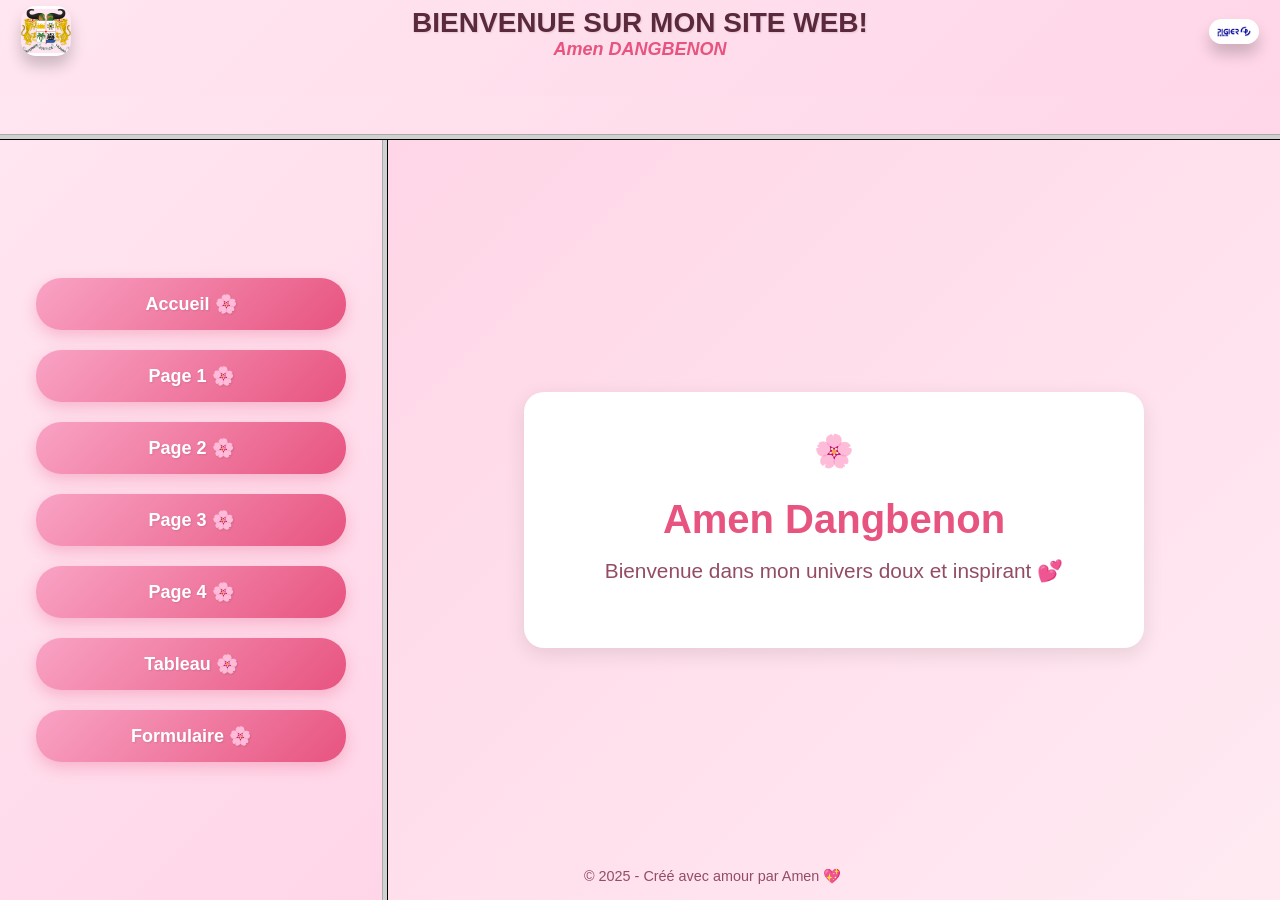
<file: index.html>
<html>
    <head>
        <title>Frames</title>
    </head>
    <frameset rows="15%,85%"> 
        <frame scrolling="no" src="entete.html"> 
        <frameset cols="30%,70%"> 
            <frame src="menu.html"> 
            <frame src="accueil.html" name="fenetreC" id="fenetreC"> 
        </frameset> 
    </frameset>
</html>
</file>
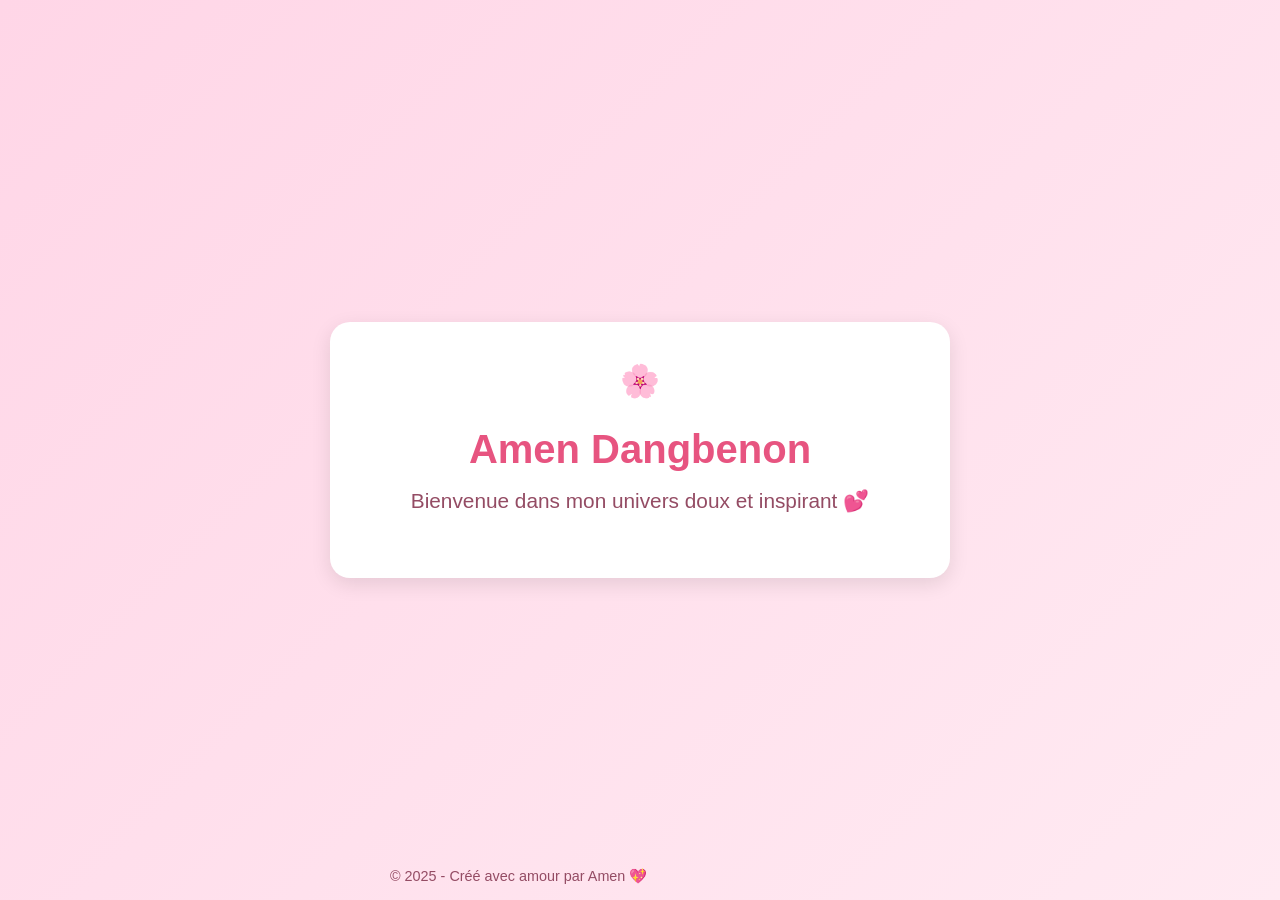
<file: accueil.html>
<!DOCTYPE html>
<html lang="fr">
<head>
    <meta charset="UTF-8">
    <title>Accueil - Amen Dangbenon</title>
    <style>
        /* 🌷 Style général */
        body {
            margin: 0;
            padding: 0;
            background: linear-gradient(135deg, #ffd6e7, #ffeaf2); /* Rose pastel dégradé */
            font-family: 'Poppins', sans-serif;
            color: #5a2a3c;
            height: 100vh;
            display: flex;
            flex-direction: column;
            justify-content: center;
            align-items: center;
        }

        /* 🎀 Conteneur central */
        .container {
            background-color: #fff;
            border-radius: 20px;
            box-shadow: 0 6px 20px rgba(0, 0, 0, 0.1);
            padding: 40px 60px;
            text-align: center;
            width: 85%;
            max-width: 500px;
        }

        /* ✨ Titres */
        h1 {
            font-size: 2.5em;
            margin-bottom: 10px;
            color: #e75480; /* Rose soutenu */
        }

        h2 {
            font-size: 1.3em;
            font-weight: 400;
            color: #944c64;
            margin-bottom: 25px;
        }

        /* 💗 Bouton stylé */
        a {
            text-decoration: none;
        }

        .btn {
            background-color: #e75480;
            color: white;
            padding: 12px 30px;
            border-radius: 30px;
            font-weight: bold;
            letter-spacing: 0.5px;
            transition: 0.3s ease;
            display: inline-block;
        }

        .btn:hover {
            background-color: #c63b67;
            transform: scale(1.05);
        }

        /* 🌸 Détails décoratifs */
        .flower {
            font-size: 2em;
            margin-bottom: 15px;
        }

        footer {
            position: absolute;
            bottom: 15px;
            font-size: 0.9em;
            color: #944c64;
        }
    </style>
</head>
<body>
    <div class="container">
        <div class="flower">🌸</div>
        <h1>Amen Dangbenon</h1>
        <h2>Bienvenue dans mon univers doux et inspirant 💕</h2>
      

    <footer>© 2025 - Créé avec amour par Amen 💖</footer>
</body>
</html>
</file>
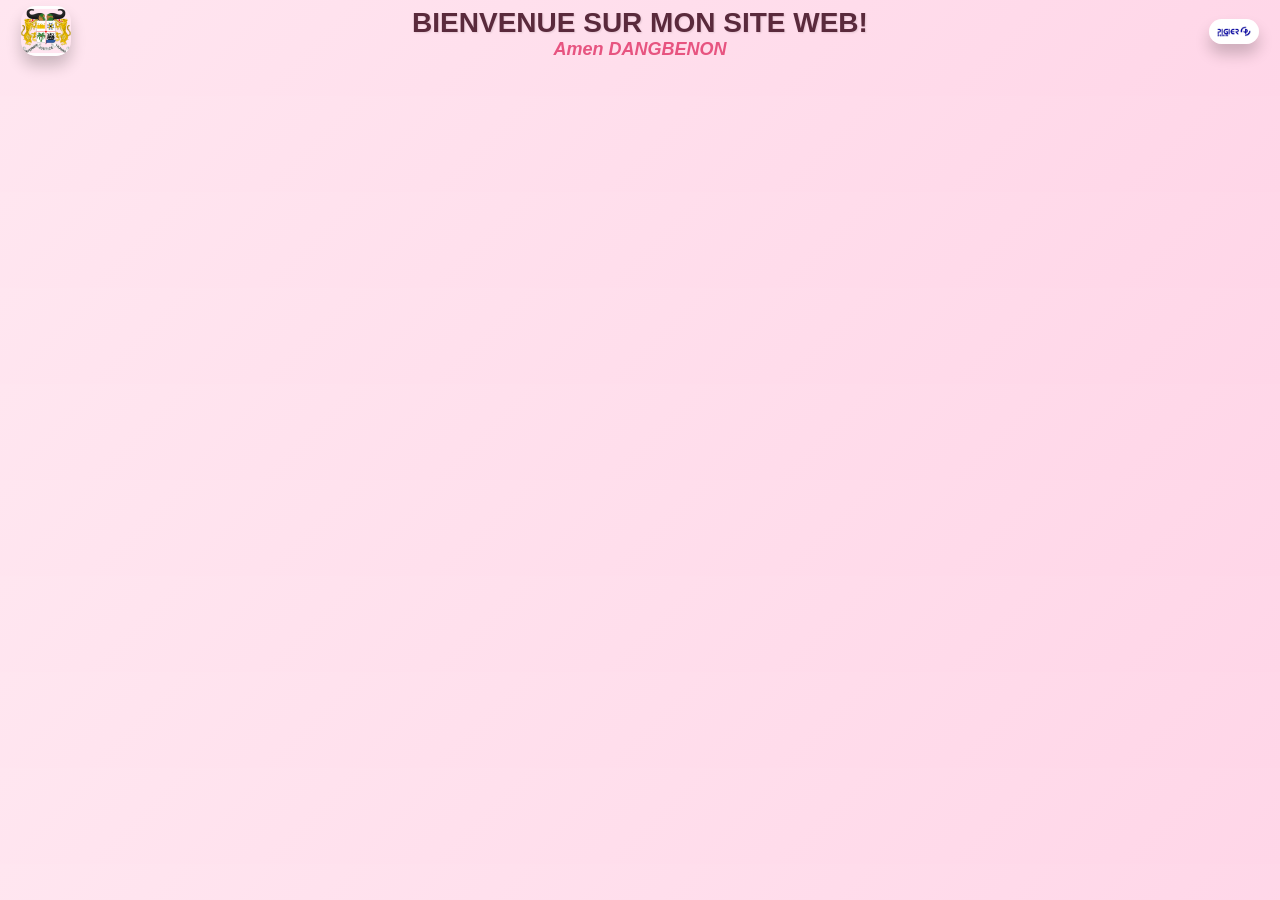
<file: entete.html>
<!DOCTYPE html>
<html lang="fr">
<head>
  <meta charset="UTF-8">
  <meta name="viewport" content="width=device-width, initial-scale=1.0">
  <title>Mon Site Web - Amen DANGBENON</title>
  <style>
    /* === STYLE GLOBAL === */
    body {
      margin: 0;
      padding: 5PX 20PX;
      background: linear-gradient(135deg, #ffe6f0, #ffd6e8); /* fond rose pastel */
      font-family: "Segoe UI", Arial, sans-serif;
      color: #5a2a3c;
    }

    /* === TABLE EN-TÊTE === */
    table {
      width: 100%;
      border-collapse: collapse;
      margin-bottom: 30px;
    }

    td {
      vertical-align: middle;
    }

    /* === IMAGES AVEC EFFET 3D === */
    img {
      border-radius: 15px;
      box-shadow: 0 10px 15px rgba(0,0,0,0.2);
      transition: transform 0.4s ease, box-shadow 0.4s ease;
    }

    img:hover {
      transform: scale(1.08) rotate3d(1,1,0,5deg);
      box-shadow: 0 20px 30px rgba(0,0,0,0.3);
      cursor: pointer;
    }

    /* === TITRE PRINCIPAL === */
    strong {
      font-size: 28px;
      text-shadow: 1px 1px 2px rgba(0,0,0,0.1);
    }

    .nom-bleu a {
      color: #e75480; /* rose vif pour style féminin */
      text-decoration: none;
      font-weight: bold;
      font-size: 18px;
      transition: transform 0.3s, color 0.3s;
    }

    .nom-bleu a:hover {
      color: #c63b67;
      transform: scale(1.1);
    }

    /* === TITRES DES SECTIONS === */
    h2 {
      border-left: 4px solid #c63b67;
      padding-left: 10px;
      margin-top: 30px;
    }

    /* === PARAGRAPHES ET LISTES === */
    p, ul {
      margin-left: 40px;
      line-height: 1.7;
    }

    ul {
      list-style-type: square;
    }

    li {
      margin-bottom: 5px;
    }

    /* === PHOTO CENTRÉE === */
    .photo-centree {
      display: block;
      margin: 20px auto;
      border-radius: 50%;
      border: 4px solid #ffe6f0;
      box-shadow: 0 8px 20px rgba(0,0,0,0.2);
      width: 150px;
      height: 150px;
      object-fit: cover;
      transition: transform 0.4s ease, box-shadow 0.4s ease;
    }

    .photo-centree:hover {
      transform: scale(1.05);
      box-shadow: 0 12px 25px rgba(0,0,0,0.3);
    }

    /* === EMAIL ET LIENS === */
    .email a {
      color: #e75480;
      text-decoration: none;
      font-weight: bold;
      transition: transform 0.3s, color 0.3s;
    }

    .email a:hover {
      color: #c63b67;
      transform: scale(1.1);
    }
  </style>
</head>
<body>

  <!-- === EN-TÊTE AVEC LOGOS ET TITRE === -->
  <header>
    <table>
      <tr>
        <td align="left">
          <a href="https://enseignementsuperieur.gouv.bj/" target="_blank">
            <img src="ministry-of-secondary-education-and-technical-and-vocational-training-benin-180146.jpg" 
                 alt="MESRT" width="50">
          </a>
        </td>

        <td align="center">
          <strong>BIENVENUE SUR MON SITE WEB!</strong><br>
          <em class="nom-bleu"><a href="#extrait">Amen DANGBENON</a></em>
        </td>

        <td align="right">
          <a href="https://www.pigier-benin.com" target="_blank">
            <img src="pigier-benin.png" alt="Pigier Benin" width="50">
          </a>
        </td>
      </tr>
    </table>

    <!-- Photo centrée style féminin -->
    </header>

</body>
</html>
</file>
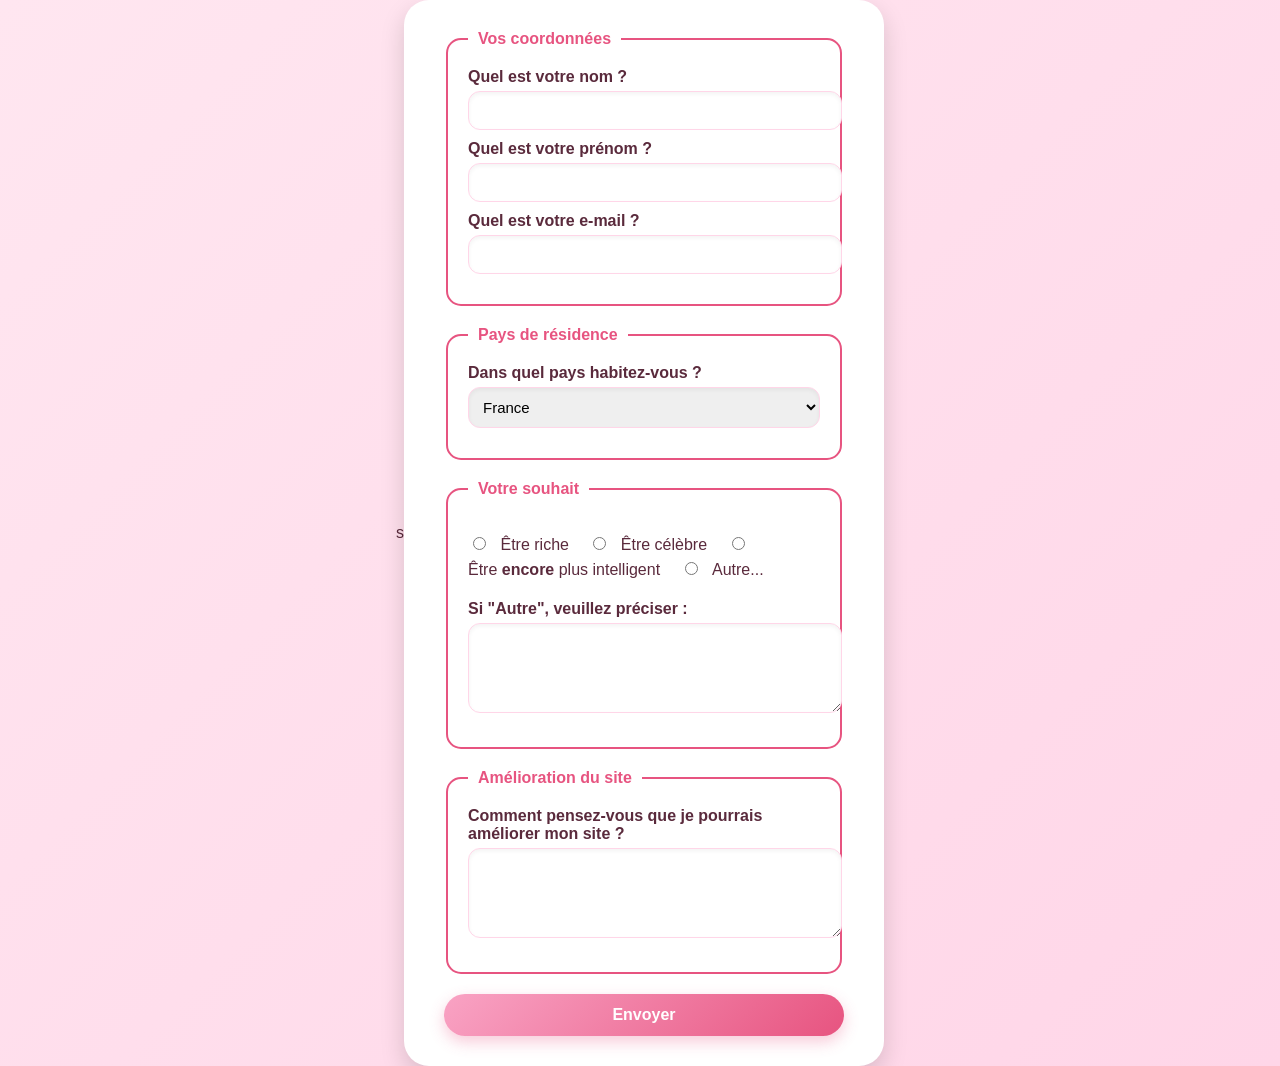
<file: formulaire.html>
<!DOCTYPE html>
<html lang="fr">
<head>
  <meta charset="UTF-8">
  <title>Formulaire - Amen Dangbenon</title>
  <style>
    /* === STYLE GLOBAL === */
    body {
      margin: 0;
      padding: 0;
      background: linear-gradient(135deg, #ffe6f0, #ffd6e8); /* fond rose pastel */
      font-family: 'Poppins', sans-serif;
      color: #5a2a3c;
      display: flex;
      justify-content: center;
      align-items: center;
      min-height: 100vh;
    }

    /* === FORMULAIRE === */
    form {
      background-color: white;
      padding: 30px 40px;
      border-radius: 25px;
      box-shadow: 0 10px 25px rgba(0,0,0,0.15);
      width: 400px;
      display: flex;
      flex-direction: column;
      gap: 20px;
    }

    fieldset {
      border: 2px solid #e75480;
      border-radius: 15px;
      padding: 20px;
    }

    legend {
      font-weight: bold;
      color: #e75480;
      padding: 0 10px;
    }

    label {
      display: block;
      margin-bottom: 5px;
      font-weight: 600;
    }

    input[type="text"], select, textarea {
      width: 100%;
      padding: 10px;
      margin-bottom: 10px;
      border-radius: 12px;
      border: 1px solid #ffd6e8;
      box-shadow: inset 0 2px 4px rgba(0,0,0,0.05);
      font-family: 'Poppins', sans-serif;
      font-size: 15px;
    }

    textarea {
      resize: vertical;
    }

    input[type="radio"] {
      margin-right: 10px;
    }

    .radio-group label {
      display: inline-block;
      margin-right: 15px;
      font-weight: 500;
    }

    /* === BOUTON SUBMIT === */
    input[type="submit"] {
      background: linear-gradient(135deg, #f9a3c4, #e75480);
      color: white;
      font-weight: 700;
      font-size: 16px;
      padding: 12px;
      border: none;
      border-radius: 25px;
      cursor: pointer;
      transition: all 0.3s ease;
      box-shadow: 0 6px 15px rgba(231, 84, 128, 0.3);
    }

    input[type="submit"]:hover {
      background: linear-gradient(135deg, #e75480, #c63b67);
      transform: translateY(-3px);
      box-shadow: 0 8px 18px rgba(198, 59, 103, 0.4);
    }

    input[type="submit"]:active {
      transform: scale(0.97);
      box-shadow: 0 4px 10px rgba(198, 59, 103, 0.3);
    }
  </style>
</head>
<body>
   s

  <form method="post" action="traitement.php">

    <fieldset>
      <legend>Vos coordonnées</legend>
      <label for="nom">Quel est votre nom ?</label>
      <input type="text" name="nom" id="nom" />

      <label for="prenom">Quel est votre prénom ?</label>
      <input type="text" name="prenom" id="prenom" />

      <label for="email">Quel est votre e-mail ?</label>
      <input type="text" name="email" id="email" />
    </fieldset>

    <fieldset>
      <legend>Pays de résidence</legend>
      <label for="pays">Dans quel pays habitez-vous ?</label>
      <select name="pays" id="pays">
        <option value="france">France</option>
        <option value="espagne">Espagne</option>
        <option value="italie">Italie</option>
        <option value="royaume-uni">Royaume-Uni</option>
        <option value="canada">Canada</option>
        <option value="etats-unis">Etats-Unis</option>
        <option value="chine">Chine</option>
        <option value="japon">Japon</option>
      </select>
    </fieldset>

    <fieldset>
      <legend>Votre souhait</legend>
      <p class="radio-group">
        <input type="radio" name="souhait" value="riche" id="riche" />
        <label for="riche">Être riche</label>

        <input type="radio" name="souhait" value="celebre" id="celebre" />
        <label for="celebre">Être célèbre</label>

        <input type="radio" name="souhait" value="intelligent" id="intelligent" />
        <label for="intelligent">Être <strong>encore</strong> plus intelligent</label>

        <input type="radio" name="souhait" value="autre" id="autre" />
        <label for="autre">Autre...</label>
      </p>

      <label for="precisions">Si "Autre", veuillez préciser :</label>
      <textarea name="precisions" id="precisions" rows="4"></textarea>
    </fieldset>

    <fieldset>
      <legend>Amélioration du site</legend>
      <label for="ameliorer">Comment pensez-vous que je pourrais améliorer mon site ?</label>
      <textarea name="ameliorer" id="ameliorer" rows="4"></textarea>
    </fieldset>

    <input type="submit" value="Envoyer" />

  </form>

</body>
</html>
</file>
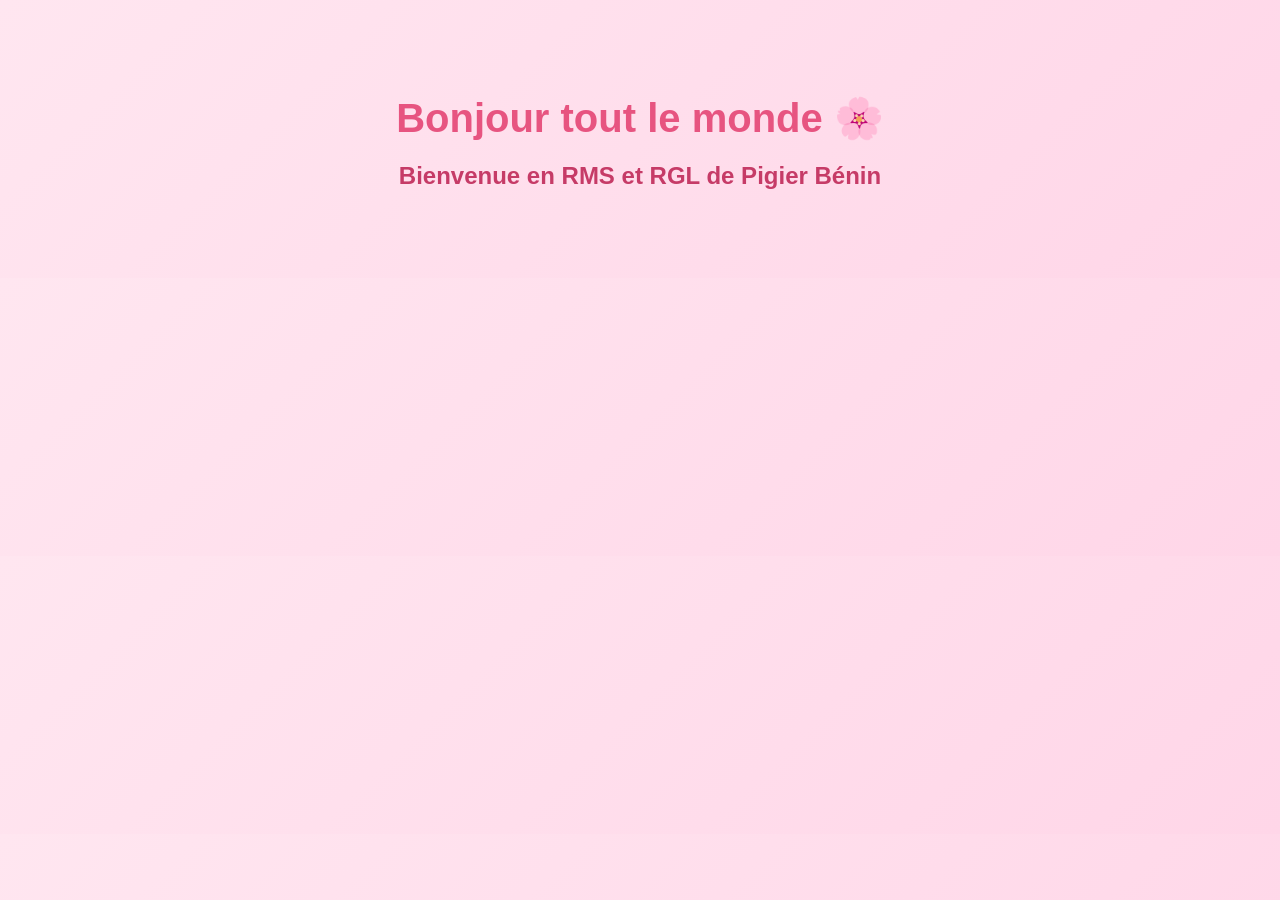
<file: page1.html>
<!DOCTYPE html>
<html lang="fr">
<head>
    <meta charset="UTF-8">
    <title>Mon site</title>
    <style>
        /* === STYLE GLOBAL === */
        body {
            background: linear-gradient(135deg, #ffe6f0, #ffd6e8);
            font-family: "Poppins", sans-serif;
            color: #5a2a3c;
            text-align: center;
            padding: 60px;
        }

        /* === TITRE === */
        h1 {
            color: #e75480;
            font-size: 2.5em;
            margin-bottom: 10px;
        }

        /* === SOUS-TITRE === */
        h2 {
            color: #c63b67;
            font-size: 1.5em;
            margin-bottom: 20px;
        }

        /* === PARAGRAPHE === */
        p {
            background-color: white;
            display: inline-block;
            padding: 15px 25px;
            border-radius: 20px;
            box-shadow: 0 5px 15px rgba(0,0,0,0.1);
            line-height: 1.6;
        }
    </style>
</head>

<body>

    <h1><strong>Bonjour tout le monde 🌸</strong></h1>

    <!-- Message de bienvenue -->
    <h2>Bienvenue en RMS et RGL de Pigier Bénin</h2>

   

</body>
</html>
</file>
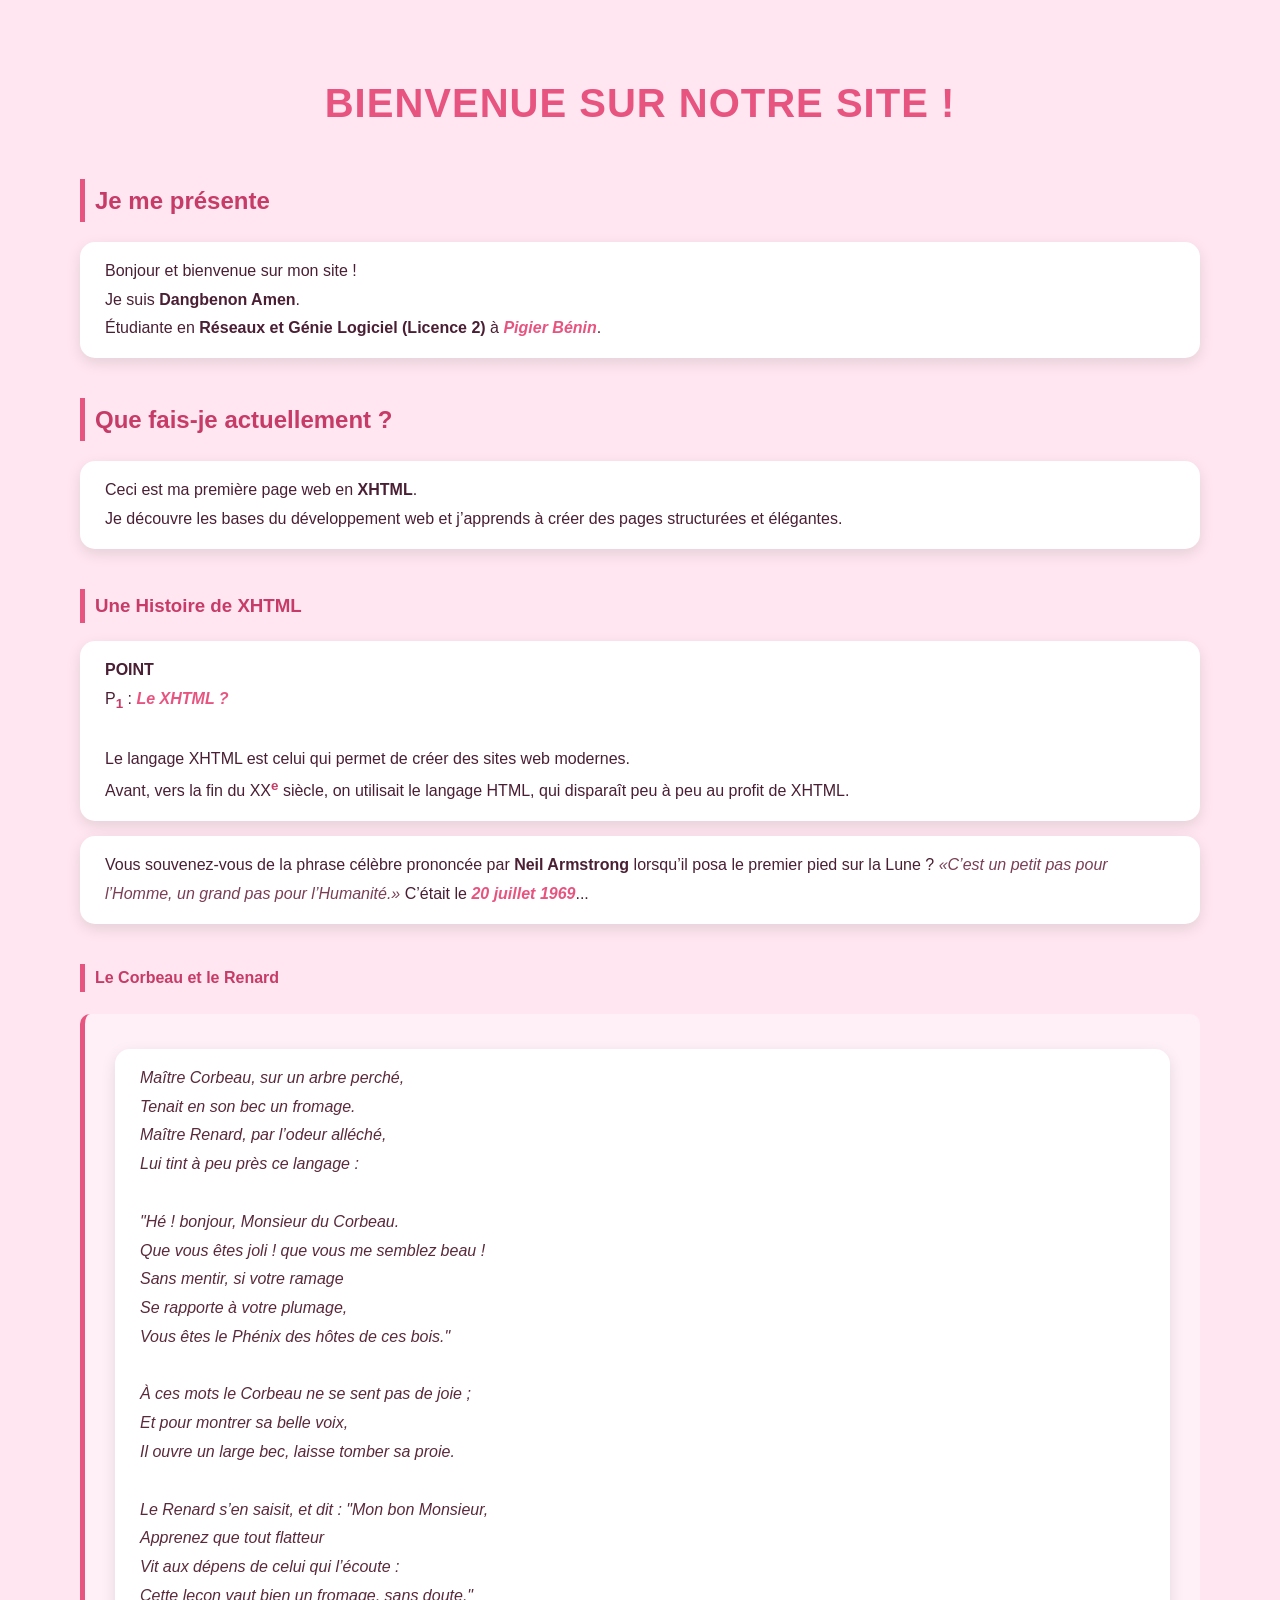
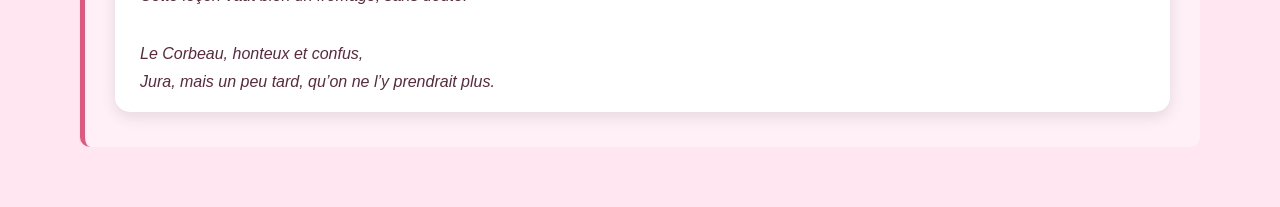
<file: page2.html>
<!DOCTYPE html>
<html lang="fr">
<head>
  <meta charset="UTF-8">
  <title>Bienvenue sur notre site !</title>
  <style>
    /* === STYLE GLOBAL === */
    body {
      background-color: #ffe6f0; /* rose pastel plus marqué */
      font-family: "Poppins", sans-serif;
      color: #4a1f33;
      margin: 0;
      padding: 40px 80px;
      line-height: 1.8;
    }

    /* === TITRES === */
    h1 {
      color: #e75480;
      text-align: center;
      font-size: 2.5em;
      text-transform: uppercase;
      margin-bottom: 20px;
      letter-spacing: 1px;
    }

    h2, h3, h4 {
      color: #c63b67;
      margin-top: 40px;
      border-left: 5px solid #e75480;
      padding-left: 10px;
    }

    /* === PARAGRAPHES === */
    p {
      background-color: #ffffff;
      padding: 15px 25px;
      border-radius: 15px;
      box-shadow: 0 5px 15px rgba(0,0,0,0.1);
      margin: 15px 0;
    }

    em {
      color: #e75480;
      font-style: italic;
      font-weight: 600;
    }

    q {
      color: #7a3e56;
      font-style: italic;
    }

    /* === CITATION === */
    blockquote {
      background-color: #fff0f7;
      border-left: 5px solid #e75480;
      margin: 20px 0;
      padding: 20px 30px;
      border-radius: 10px;
      font-style: italic;
      color: #5a2a3c;
    }

    /* === PETIT DÉTAIL TYPOGRAPHIQUE === */
    sub, sup {
      color: #c63b67;
      font-weight: bold;
    }
  </style>
</head>

<body>

  <h1>BIENVENUE SUR NOTRE SITE !</h1>

  <h2>Je me présente</h2>
  <p>
    Bonjour et bienvenue sur mon site !<br>
    Je suis <strong>Dangbenon Amen</strong>.<br>
    Étudiante en <strong>Réseaux et Génie Logiciel (Licence 2)</strong> à <em>Pigier Bénin</em>.
  </p>

  <h2>Que fais-je actuellement ?</h2>
  <p>
    Ceci est ma première page web en <strong>XHTML</strong>.<br>
    Je découvre les bases du développement web et j’apprends à créer des pages structurées et élégantes.
  </p>

  <h3>Une Histoire de XHTML</h3>
  <p>
    <strong>POINT</strong><br>
    P<sub>1</sub> : <em>Le XHTML ?</em><br><br>
    Le langage XHTML est celui qui permet de créer des sites web modernes.<br>
    Avant, vers la fin du XX<sup>e</sup> siècle, on utilisait le langage HTML, 
    qui disparaît peu à peu au profit de XHTML.
  </p>

  <p>
    Vous souvenez-vous de la phrase célèbre prononcée par <strong>Neil Armstrong</strong> 
    lorsqu’il posa le premier pied sur la Lune ?  
    <q>C’est un petit pas pour l’Homme, un grand pas pour l’Humanité.</q>  
    C’était le <em>20 juillet 1969</em>...
  </p>

  <h4>Le Corbeau et le Renard</h4>


  <blockquote>
    <p>
      Maître Corbeau, sur un arbre perché,<br>
      Tenait en son bec un fromage.<br>
      Maître Renard, par l’odeur alléché,<br>
      Lui tint à peu près ce langage :<br><br>
      "Hé ! bonjour, Monsieur du Corbeau.<br>
      Que vous êtes joli ! que vous me semblez beau !<br>
      Sans mentir, si votre ramage<br>
      Se rapporte à votre plumage,<br>
      Vous êtes le Phénix des hôtes de ces bois."<br><br>
      À ces mots le Corbeau ne se sent pas de joie ;<br>
      Et pour montrer sa belle voix,<br>
      Il ouvre un large bec, laisse tomber sa proie.<br><br>
      Le Renard s’en saisit, et dit : "Mon bon Monsieur,<br>
      Apprenez que tout flatteur<br>
      Vit aux dépens de celui qui l’écoute :<br>
      Cette leçon vaut bien un fromage, sans doute."<br><br>
      Le Corbeau, honteux et confus,<br>
      Jura, mais un peu tard, qu’on ne l’y prendrait plus.
    </p>
  </blockquote>

</body>
</html>
</file>
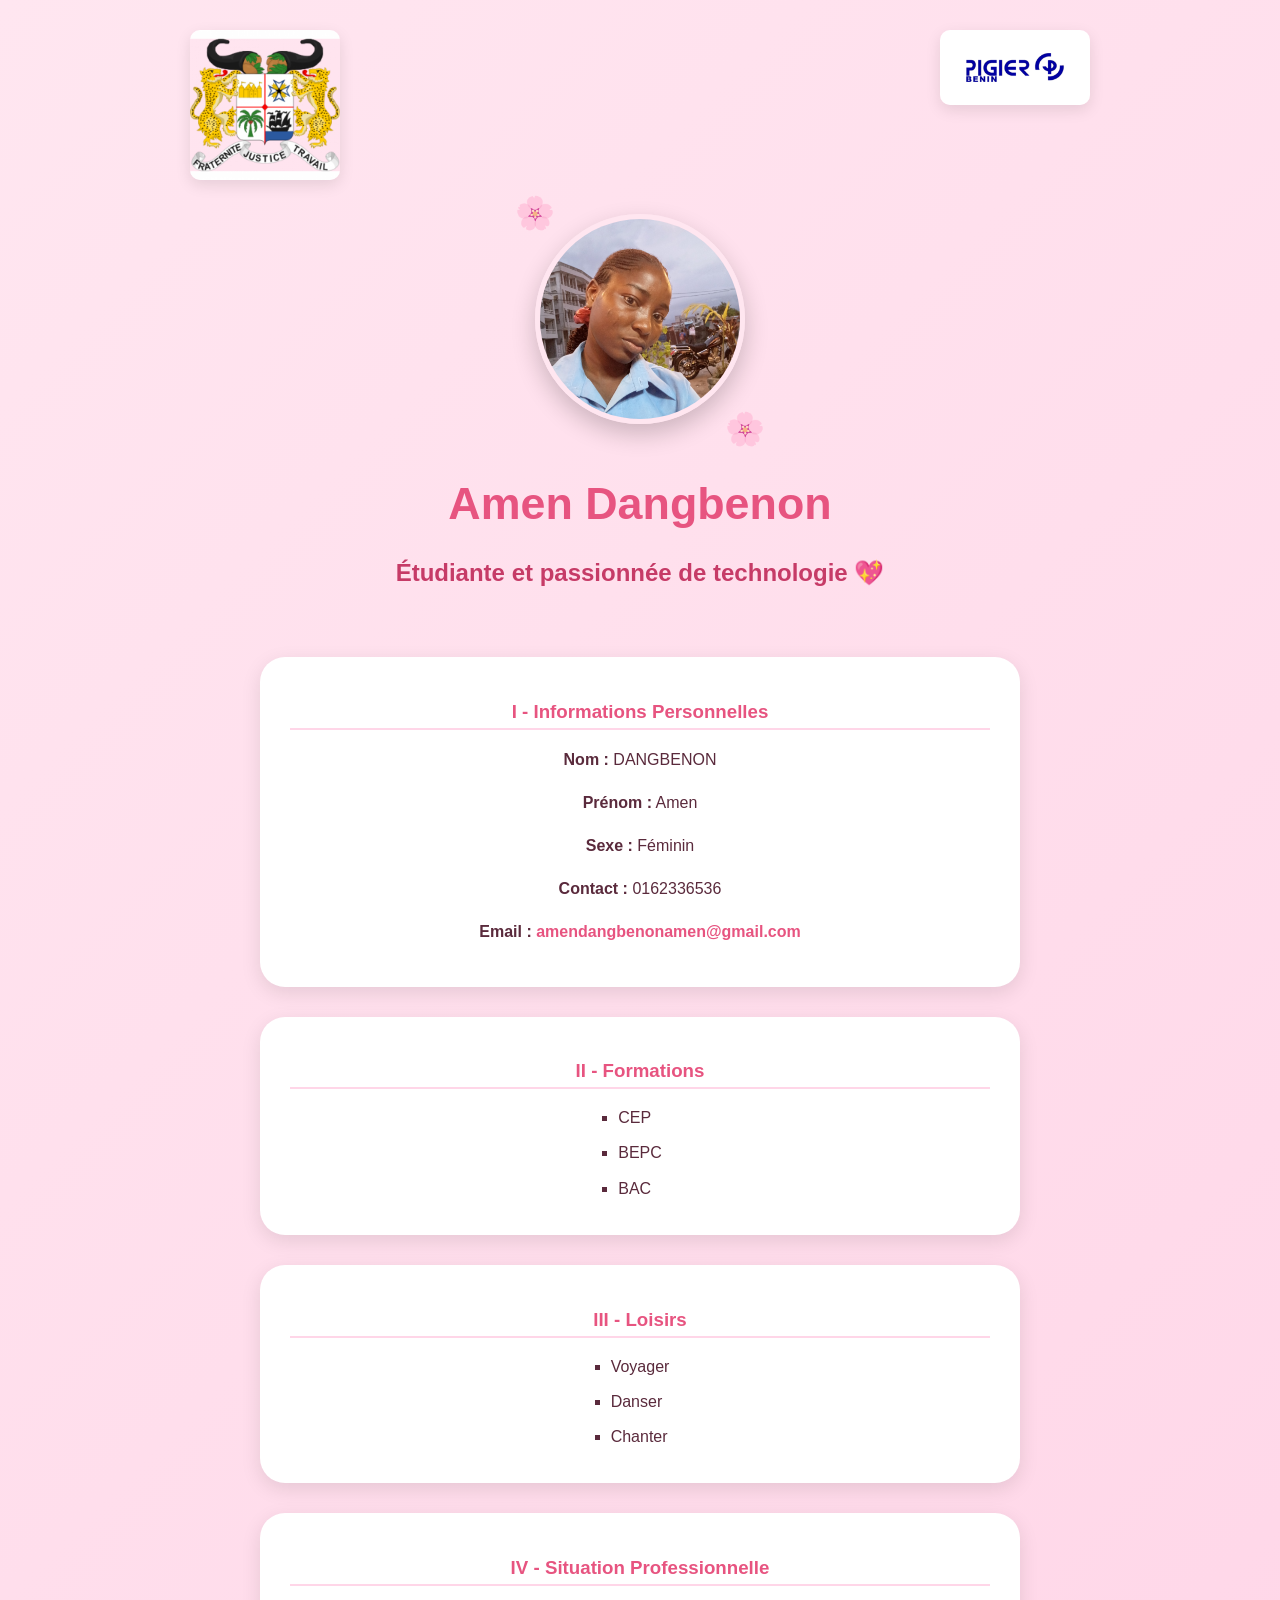
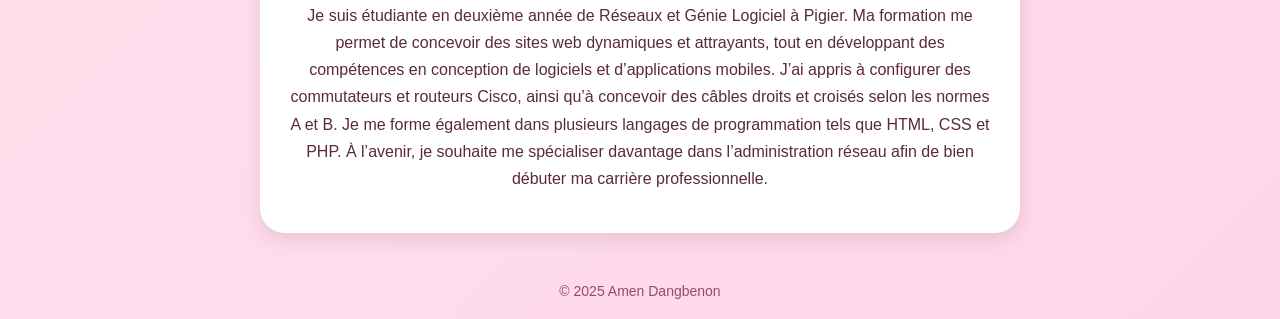
<file: page3.html>
<!DOCTYPE html>
<html lang="fr">
<head>
  <meta charset="UTF-8">
  <title>Bienvenue - Amen Dangbenon</title>
  <style>
    /* === STYLE GLOBAL === */
    body {
      margin: 0;
      padding: 0;
      background: linear-gradient(135deg, #ffe6f0, #ffd6e8);
      font-family: 'Poppins', sans-serif;
      color: #5a2a3c;
      display: flex;
      flex-direction: column;
      align-items: center;
    }

    /* === HEADER === */
    header {
      width: 100%;
      max-width: 900px;
      padding: 30px 20px;
      display: flex;
      flex-direction: column;
      align-items: center;
    }

    .logos {
      display: flex;
      justify-content: space-between;
      width: 100%;
      margin-bottom: 30px;
    }

    .logos img {
      width: 150px;
      border-radius: 10px;
      box-shadow: 0 5px 15px rgba(0,0,0,0.1);
      transition: transform 0.3s ease;
    }

    .logos img:hover {
      transform: scale(1.05);
      box-shadow: 0 8px 20px rgba(0,0,0,0.2);
    }

    /* Photo avec touche féminine */
    .photo-container {
      position: relative;
      display: inline-block;
      margin-bottom: 20px;
    }

    .photo-container::before {
      content: "🌸";
      position: absolute;
      top: -20px;
      left: -20px;
      font-size: 2em;
      opacity: 0.7;
    }

    .photo-container::after {
      content: "🌸";
      position: absolute;
      bottom: -20px;
      right: -20px;
      font-size: 2em;
      opacity: 0.7;
    }

    .photo {
      width: 200px;
      height: 200px;
      object-fit: cover;
      border-radius: 50%;
      border: 5px solid #ffe6f0;
      box-shadow: 0 10px 25px rgba(0,0,0,0.2);
      transition: transform 0.4s ease, box-shadow 0.4s ease;
    }

    .photo:hover {
      transform: scale(1.05);
      box-shadow: 0 15px 30px rgba(0,0,0,0.3);
    }

    h1 {
      font-size: 2.8em;
      margin-bottom: 10px;
      color: #e75480;
    }

    h2 {
      font-size: 1.5em;
      color: #c63b67;
      margin-bottom: 40px;
    }

    main {
      max-width: 700px;
      display: flex;
      flex-direction: column;
      align-items: center;
      width: 100%;
      padding: 0 20px;
    }

    .section {
      background-color: white;
      border-radius: 25px;
      box-shadow: 0 6px 20px rgba(0,0,0,0.1);
      padding: 25px 30px;
      margin-bottom: 30px;
      width: 100%;
      text-align: center;
      transition: transform 0.3s ease, box-shadow 0.3s ease;
    }

    .section:hover {
      transform: translateY(-5px);
      box-shadow: 0 12px 25px rgba(0,0,0,0.2);
    }

    .section h3 {
      color: #e75480;
      margin-bottom: 15px;
      border-bottom: 2px solid #ffd6e8;
      padding-bottom: 5px;
    }

    p, ul {
      line-height: 1.7;
    }

    ul {
      list-style-type: square;
      padding-left: 0;
      margin: 0 auto;
      display: inline-block;
      text-align: left;
    }

    li {
      margin-bottom: 8px;
    }

    .email a {
      color: #e75480;
      text-decoration: none;
      font-weight: bold;
      transition: transform 0.3s, color 0.3s;
    }

    .email a:hover {
      color: #c63b67;
      transform: scale(1.1);
    }

    footer {
      text-align: center;
      color: #944c64;
      padding: 20px;
      font-size: 14px;
    }
  </style>
</head>

<body>

  <!-- === HEADER === -->
  <header>
    <div class="logos">
      <a href="https://enseignementsuperieur.gouv.bj/" target="_blank">
        <img src="ministry-of-secondary-education-and-technical-and-vocational-training-benin-180146.jpg" alt="MESRT">
      </a>
      <a href="https://www.pigier-benin.com" target="_blank">
        <img src="pigier-benin.png" alt="Pigier Benin">
      </a>
    </div>

    <div class="photo-container">
     <a href="#extrait"><img src="./photo.jpg" alt="Amen Dangbenon" class="photo"></a> 
    </div>
    <h1>Amen Dangbenon</h1>
    <h2>Étudiante et passionnée de technologie 💖</h2>
  </header>

  <!-- === MAIN CONTENT === -->
  <main>
    <!-- Informations personnelles -->
    <div class="section">
      <h3>I - Informations Personnelles</h3>
      <p><strong>Nom :</strong> DANGBENON</p>
      <p><strong>Prénom :</strong> Amen</p>
      <p><strong>Sexe :</strong> Féminin</p>
      <p><strong>Contact :</strong> 0162336536</p>
      <p><strong>Email :</strong> <span class="email"><a href="mailto:amendangbenonamen@gmail.com">amendangbenonamen@gmail.com</a></span></p>
    </div>

    <!-- Formations -->
    <div class="section">
      <h3>II - Formations</h3>
      <ul>
        <li>CEP</li>
        <li>BEPC</li>
        <li>BAC</li>
      </ul>
    </div>

    <!-- Loisirs -->
    <div class="section">
      <h3>III - Loisirs</h3>
      <ul>
        <li>Voyager</li>
        <li>Danser</li>
        <li>Chanter</li>
      </ul>
    </div>

    <!-- Situation professionnelle -->
    <div class="section">
      <h3>IV - Situation Professionnelle</h3>
      <p id="extrait">
        Je suis étudiante en deuxième année de Réseaux et Génie Logiciel à Pigier.
        Ma formation me permet de concevoir des sites web dynamiques et attrayants, tout en développant des compétences en conception de logiciels et d’applications mobiles.
        J’ai appris à configurer des commutateurs et routeurs Cisco, ainsi qu’à concevoir des câbles droits et croisés selon les normes A et B.
        Je me forme également dans plusieurs langages de programmation tels que HTML, CSS et PHP.
        À l’avenir, je souhaite me spécialiser davantage dans l’administration réseau afin de bien débuter ma carrière professionnelle.
      </p>
    </div>
  </main>

  <!-- FOOTER -->
  <footer>
    © 2025 Amen Dangbenon
  </footer>

</body>
</html>
</file>
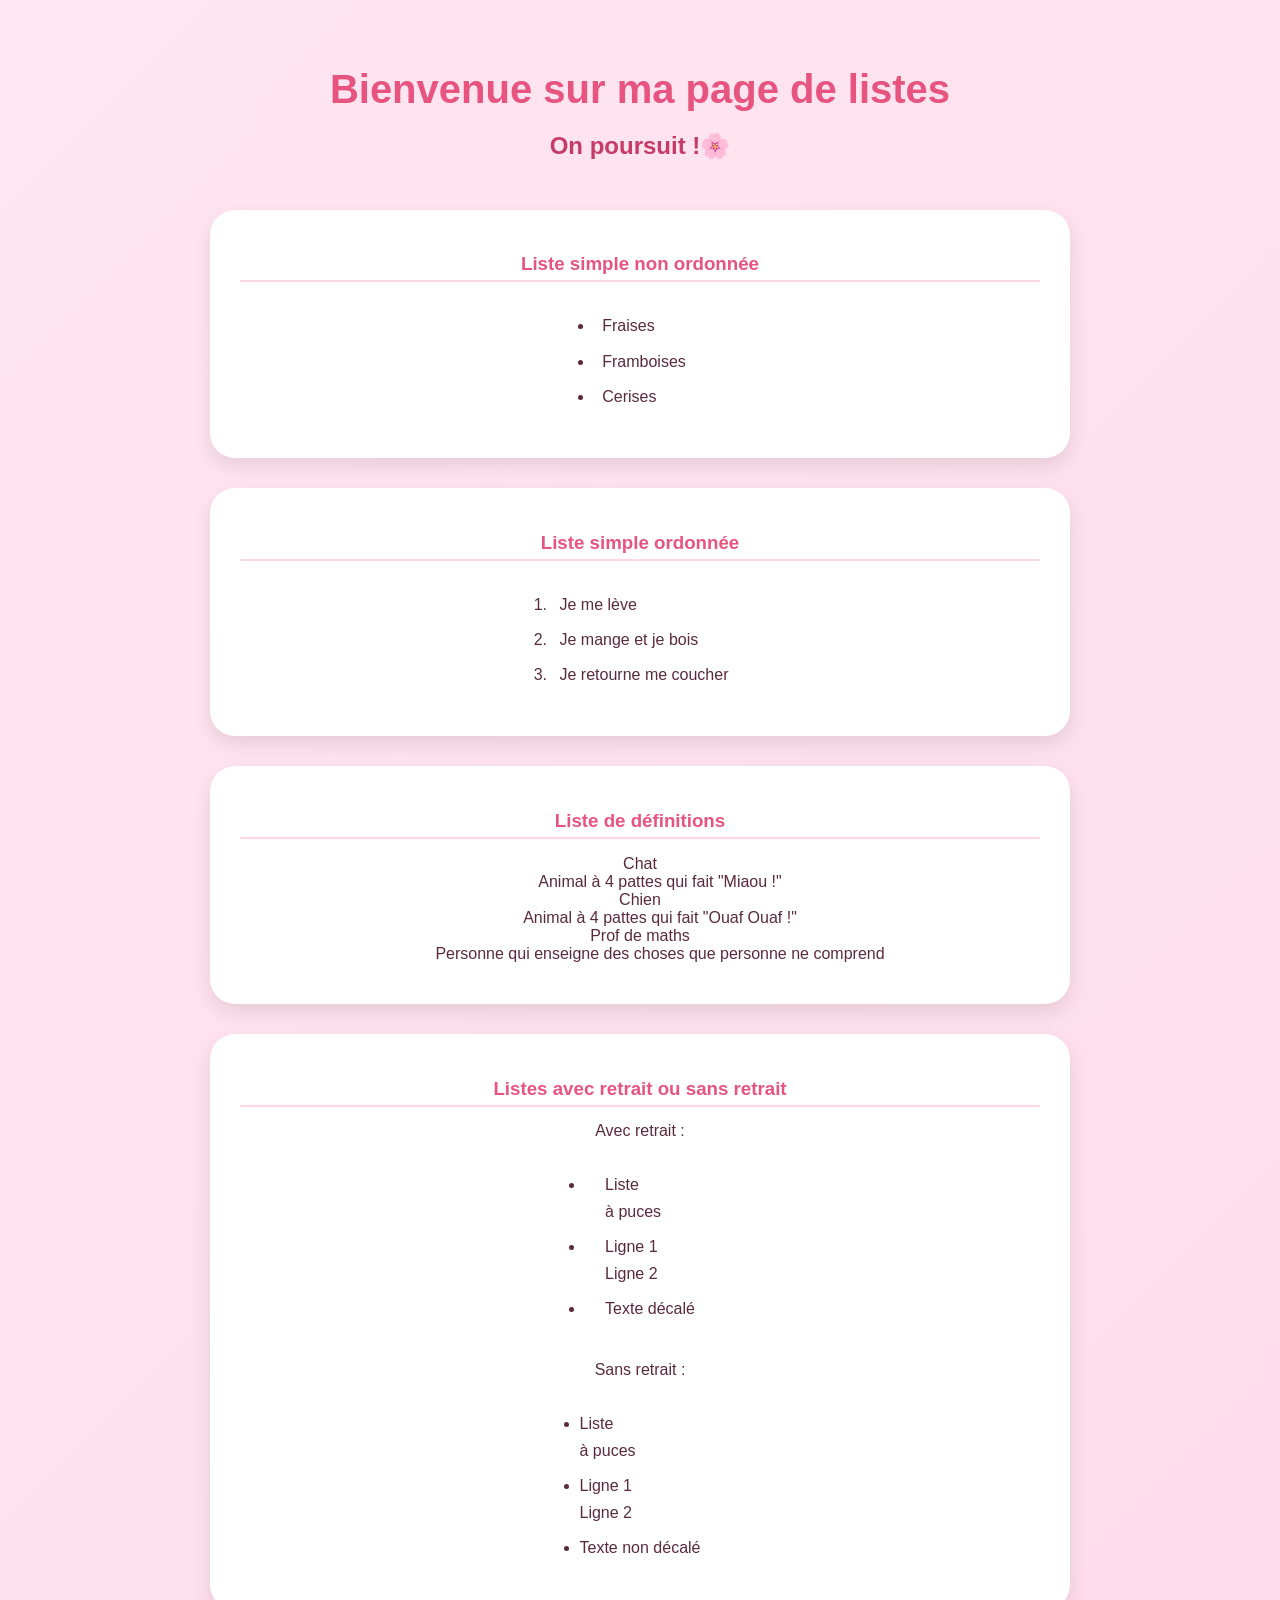
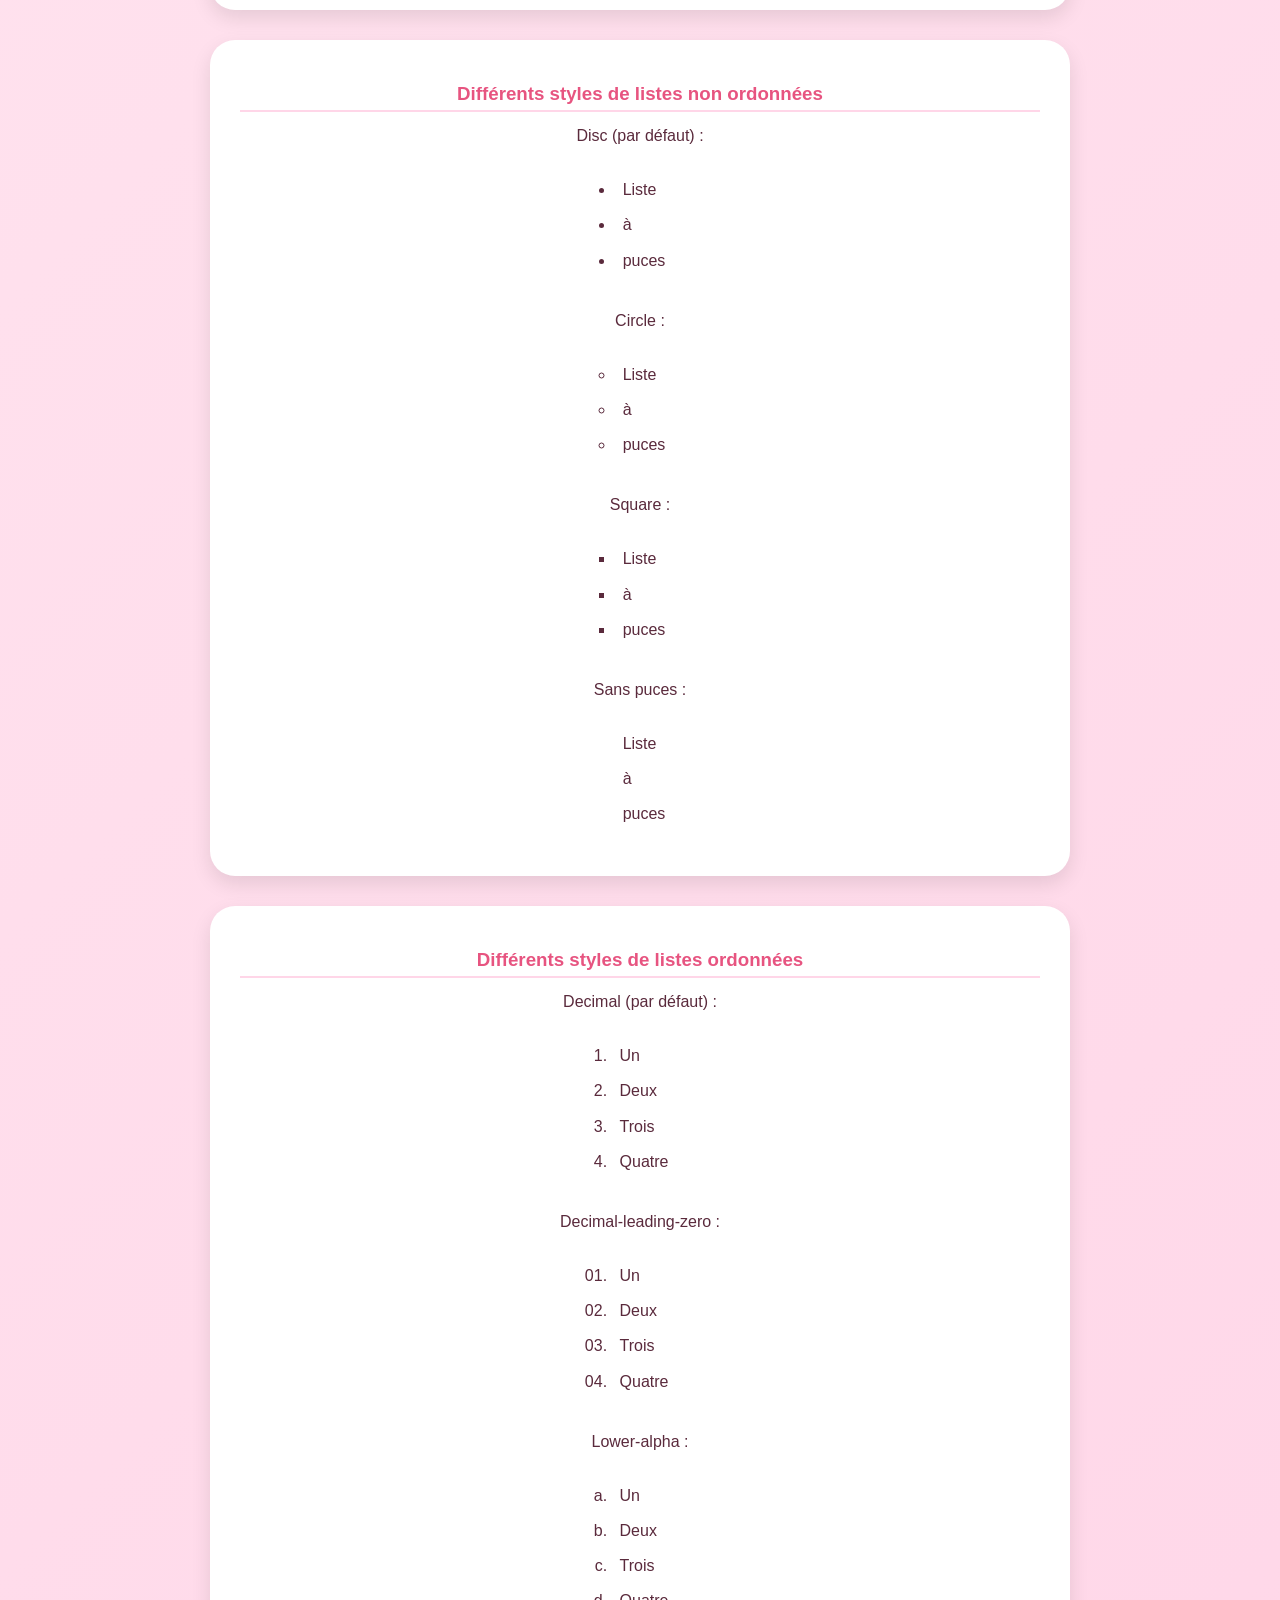
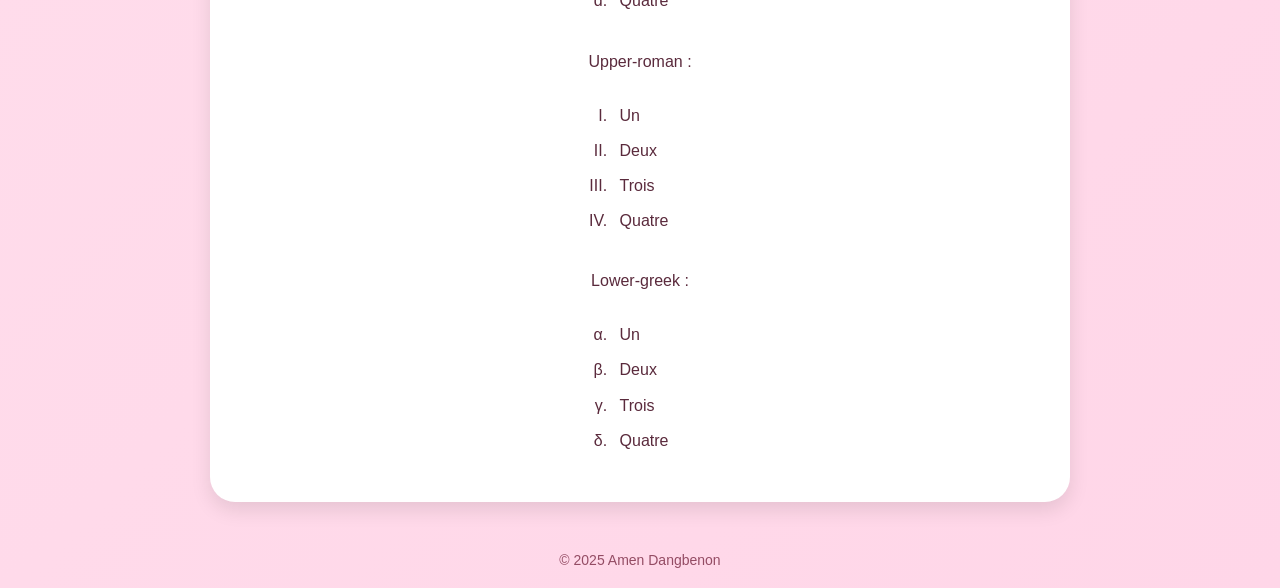
<file: page4.html>
<!DOCTYPE html>
<html lang="fr">
<head>
<meta charset="UTF-8">
<title>Exemples de listes - Style Féminin</title>
<style>
  body {
    margin: 0;
    padding: 0;
    font-family: 'Poppins', sans-serif;
    background: linear-gradient(135deg, #ffe6f0, #ffd6e8);
    color: #5a2a3c;
    display: flex;
    flex-direction: column;
    align-items: center;
  }

  header {
    text-align: center;
    padding: 40px 20px 20px 20px;
  }

  h1 {
    font-size: 2.5em;
    color: #e75480;
    margin-bottom: 10px;
  }

  h2 {
    font-size: 1.5em;
    color: #c63b67;
    margin-bottom: 30px;
  }

  main {
    width: 90%;
    max-width: 800px;
    display: flex;
    flex-direction: column;
    align-items: center;
  }

  .section {
    background-color: white;
    border-radius: 25px;
    box-shadow: 0 8px 20px rgba(0,0,0,0.1);
    padding: 25px 30px;
    margin-bottom: 30px;
    width: 100%;
    text-align: center;
    transition: transform 0.3s ease, box-shadow 0.3s ease;
  }

  .section:hover {
    transform: translateY(-5px);
    box-shadow: 0 12px 25px rgba(0,0,0,0.2);
  }

  .section h3 {
    color: #e75480;
    margin-bottom: 15px;
    border-bottom: 2px solid #ffd6e8;
    padding-bottom: 5px;
  }

  ul, ol {
    margin: 15px auto;
    padding-left: 0;
    display: inline-block;
    text-align: left;
  }

  ul li, ol li {
    margin-bottom: 8px;
    line-height: 1.7;
    padding-left: 8px;
  }

  /* Styles spécifiques pour les types de listes */
  .retrait li {
    padding-left: 20px;
  }

  .pas_de_retrait li {
    padding-left: 0;
  }

  .cercle {
    list-style-type: circle;
  }

  .carre {
    list-style-type: square;
  }

  .rien {
    list-style-type: none;
  }

  .commence_a_zero {
    list-style-type: decimal-leading-zero;
  }

  .lettres_minuscules {
    list-style-type: lower-alpha;
  }

  .chiffres_romains {
    list-style-type: upper-roman;
  }

  .lettres_grecques {
    list-style-type: lower-greek;
  }

  p {
    margin-top: 15px;
  }

  footer {
    text-align: center;
    padding: 20px;
    font-size: 14px;
    color: #944c64;
  }
</style>
</head>
<body>

<header>
  <h1>Bienvenue sur ma page de listes</h1>
  <h2>On poursuit !🌸</h2>
</header>

<main>
  <div class="section">
    <h3>Liste simple non ordonnée</h3>
    <ul>
      <li>Fraises</li>
      <li>Framboises</li>
      <li>Cerises</li>
    </ul>
  </div>

  <div class="section">
    <h3>Liste simple ordonnée</h3>
    <ol>
      <li>Je me lève</li>
      <li>Je mange et je bois</li>
      <li>Je retourne me coucher</li>
    </ol>
  </div>

  <div class="section">
    <h3>Liste de définitions</h3>
    <dl>
      <dt>Chat</dt>
      <dd>Animal à 4 pattes qui fait "Miaou !"</dd>
      <dt>Chien</dt>
      <dd>Animal à 4 pattes qui fait "Ouaf Ouaf !"</dd>
      <dt>Prof de maths</dt>
      <dd>Personne qui enseigne des choses que personne ne comprend</dd>
    </dl>
  </div>

  <div class="section">
    <h3>Listes avec retrait ou sans retrait</h3>
    <p>Avec retrait :</p>
    <ul class="retrait">
      <li>Liste<br>à puces</li>
      <li>Ligne 1<br>Ligne 2</li>
      <li>Texte décalé</li>
    </ul>
    <p>Sans retrait :</p>
    <ul class="pas_de_retrait">
      <li>Liste<br>à puces</li>
      <li>Ligne 1<br>Ligne 2</li>
      <li>Texte non décalé</li>
    </ul>
  </div>

  <div class="section">
    <h3>Différents styles de listes non ordonnées</h3>
    <p>Disc (par défaut) :</p>
    <ul>
      <li>Liste</li>
      <li>à</li>
      <li>puces</li>
    </ul>
    <p>Circle :</p>
    <ul class="cercle">
      <li>Liste</li>
      <li>à</li>
      <li>puces</li>
    </ul>
    <p>Square :</p>
    <ul class="carre">
      <li>Liste</li>
      <li>à</li>
      <li>puces</li>
    </ul>
    <p>Sans puces :</p>
    <ul class="rien">
      <li>Liste</li>
      <li>à</li>
      <li>puces</li>
    </ul>
  </div>

  <div class="section">
    <h3>Différents styles de listes ordonnées</h3>
    <p>Decimal (par défaut) :</p>
    <ol>
      <li>Un</li>
      <li>Deux</li>
      <li>Trois</li>
      <li>Quatre</li>
    </ol>
    <p>Decimal-leading-zero :</p>
    <ol class="commence_a_zero">
      <li>Un</li>
      <li>Deux</li>
      <li>Trois</li>
      <li>Quatre</li>
    </ol>
    <p>Lower-alpha :</p>
    <ol class="lettres_minuscules">
      <li>Un</li>
      <li>Deux</li>
      <li>Trois</li>
      <li>Quatre</li>
    </ol>
    <p>Upper-roman :</p>
    <ol class="chiffres_romains">
      <li>Un</li>
      <li>Deux</li>
      <li>Trois</li>
      <li>Quatre</li>
    </ol>
    <p>Lower-greek :</p>
    <ol class="lettres_grecques">
      <li>Un</li>
      <li>Deux</li>
      <li>Trois</li>
      <li>Quatre</li>
    </ol>
  </div>
</main>

<footer>
  © 2025 Amen Dangbenon
</footer>

</body>
</html>
</file>
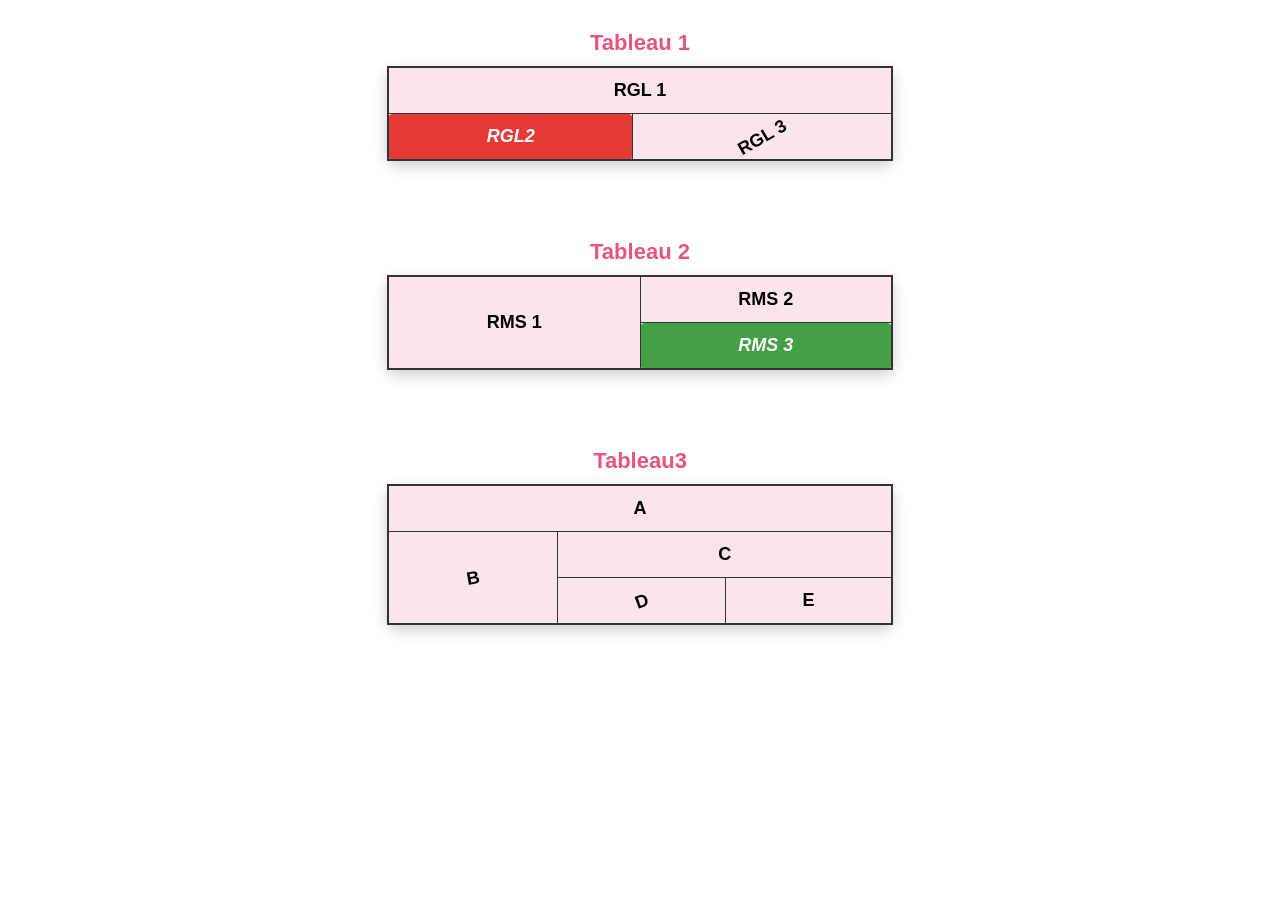
<file: tableau.html>
<html>
    <head>
        <title>Tableau</title>
        <link rel="stylesheet" type="text/css" href="tableau.css" media="all"/>
    </head>
    <body>
        <table class="table1">
            <caption>Tableau 1</caption>
            <tr>
                <td colspan="2">RGL 1</td>
            </tr>
            <tr>
                <td class="rgl"><strong>RGL2</strong></td>
                <td style="transform: rotate(-30deg);">RGL 3</td>
            </tr>
        </table>
        <br/>
        <table class="table2">
            <caption>Tableau 2</caption>
            <tr>
                <td rowspan="2">RMS 1</td>
                <td>RMS 2</td>
            </tr>
            <tr>
            <td class="rms">RMS 3</td>
            </tr>
        </table>
        <br/>
        <table class="table3">
            <caption>Tableau3</caption>
            <tr>
                <td colspan="3">A</td>
            </tr>
            <tr>
                <td rowspan="2" style="transform: rotate(-10deg);">B</td>
                <td colspan="2">C</td>
            </tr>
            <tr>
                <td style="transform: rotate(-20deg);">D</td>
                <td>E</td>
            </tr>
        </table>
    </body>
</html>
</file>
<file: tableau.css>
/* 🔲 Style général des tableaux */
table {
  border-collapse: collapse;    
  width: 40%;                  /* largeur un peu plus grande */
  margin: 30px auto;           /* centre le tableau horizontalement */
  font-family: Arial, sans-serif;
  border: 2px solid #333;      /* bordure foncée autour du tableau */
  border-radius: 10px;          /* coins arrondis */
  box-shadow: 0 5px 15px rgba(0,0,0,0.2); /* ombre légère */
 
}

/* 🔳 Style des cellules */
td, th {
  border: 1px solid #333;      
  padding: 12px 15px;          /* plus d’espace intérieur */
  text-align: center;           
  font-size: 18px;
  transition: background-color 0.3s, transform 0.3s;
}

/* 🔶 Style des en-têtes */
caption {
  font-size: 22px;
  font-weight: bold;
  color: #e75480;              /* couleur rose foncé pour le titre du tableau */
  margin-bottom: 10px;
}

.table1, .table2, .table3 {
  font-weight: bold;
  background-color: #fce4ec;   /* rose clair doux pour les titres */
  font-size: 20px;
}

/* 🔴 Ligne rouge */
.rgl {
  background-color: #e53935;   /* rouge moderne */
  color: white;  
  font-style: oblique;         
  border-radius: 5px;
}

/* 🟢 Ligne verte */
.rms {
  background-color: #43a047;   /* vert moderne */
  color: white;
  font-style: oblique;         
  border-radius: 5px;
}
table:hover {
    transform: translateY(-5px);
    box-shadow: 0 10px 25px rgba(0,0,0,0.2);
}
</file>
